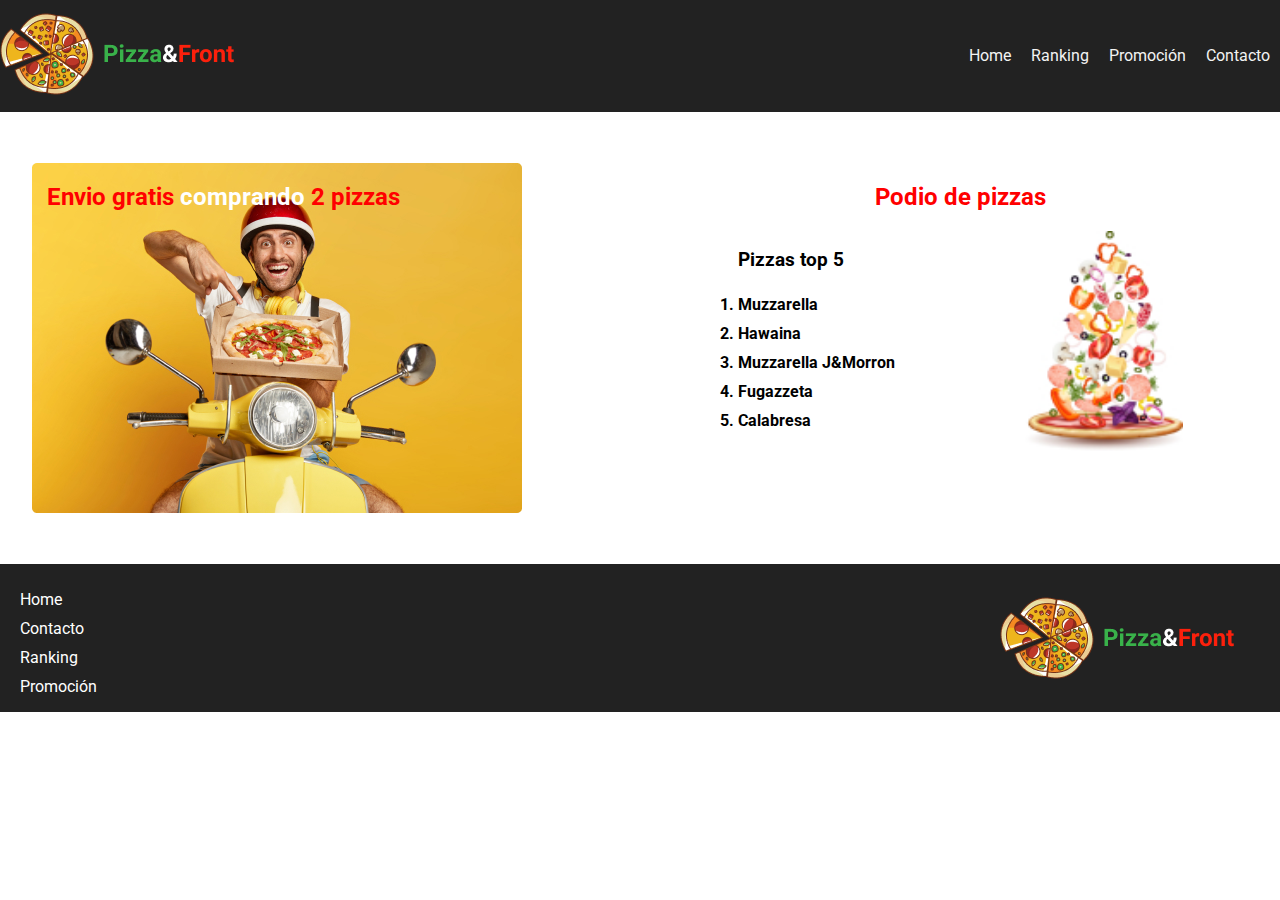
<file: Clase 11/index.html>
<!DOCTYPE html>
<html lang="en">
  <head>
    <meta charset="UTF-8" />
    <meta http-equiv="X-UA-Compatible" content="IE=edge" />
    <meta name="viewport" content="width=device-width, initial-scale=1.0" />
    <title>Document</title>
    <link rel="stylesheet" href="css/styles.css" />
    <link rel="preconnect" href="https://fonts.googleapis.com" />
    <link rel="preconnect" href="https://fonts.gstatic.com" crossorigin />
    <link
      href="https://fonts.googleapis.com/css2?family=Roboto:wght@300&display=swap"
      rel="stylesheet"
    />
  </head>
  <body>
    <header>
      <section id="logocabeza">
        <img src="img/Logo.png" alt="" />
      </section>
      <section>
        <nav id="navegadorcabeza">
          <p>Home</p>
          <p>Ranking</p>
          <p>Promoción</p>
          <p>Contacto</p>
        </nav>
      </section>
    </header>

    <section class="dataContainer">
      <div class="secondContainer1">
        <h2 id="promocion">
          <span id="red">Envio gratis</span> &nbsp;
          <span id="white">comprando</span> &nbsp;
          <span id="red">2 pizzas</span>
        </h2>
      </div>
      <div class="secondContainer2">
        <div>
          <h2 id="red">Podio de pizzas</h2>
        </div>
        <div class="thirdContainer">
          <div class="fourContainer">
            <div>
              <div>
                <h3 id="top">Pizzas top 5</h3>
              </div>
              <div>
                <ol id="lista">
                  <li>Muzzarella</li>
                  <li>Hawaina</li>
                  <li>Muzzarella J&Morron</li>
                  <li>Fugazzeta</li>
                  <li>Calabresa</li>
                </ol>
              </div>
            </div>
          </div>
          <div class="fourContainer">
            <img id="pizzaFalling" src="img/PizzaFalling.jpg" alt="" />
          </div>
        </div>
      </div>
    </section>

    <footer>
      <div class="footerList">
        <nav>
          <ul id="navpie" type="None">
            <li>Home</li>
            <li>Contacto</li>
            <li>Ranking</li>
            <li>Promoción</li>
          </ul>
        </nav>
      </div>
      <div class="footerLogo">
        <img src="img/Logo.png" alt="" />
      </div>
    </footer>
  </body>
</html>
</file>
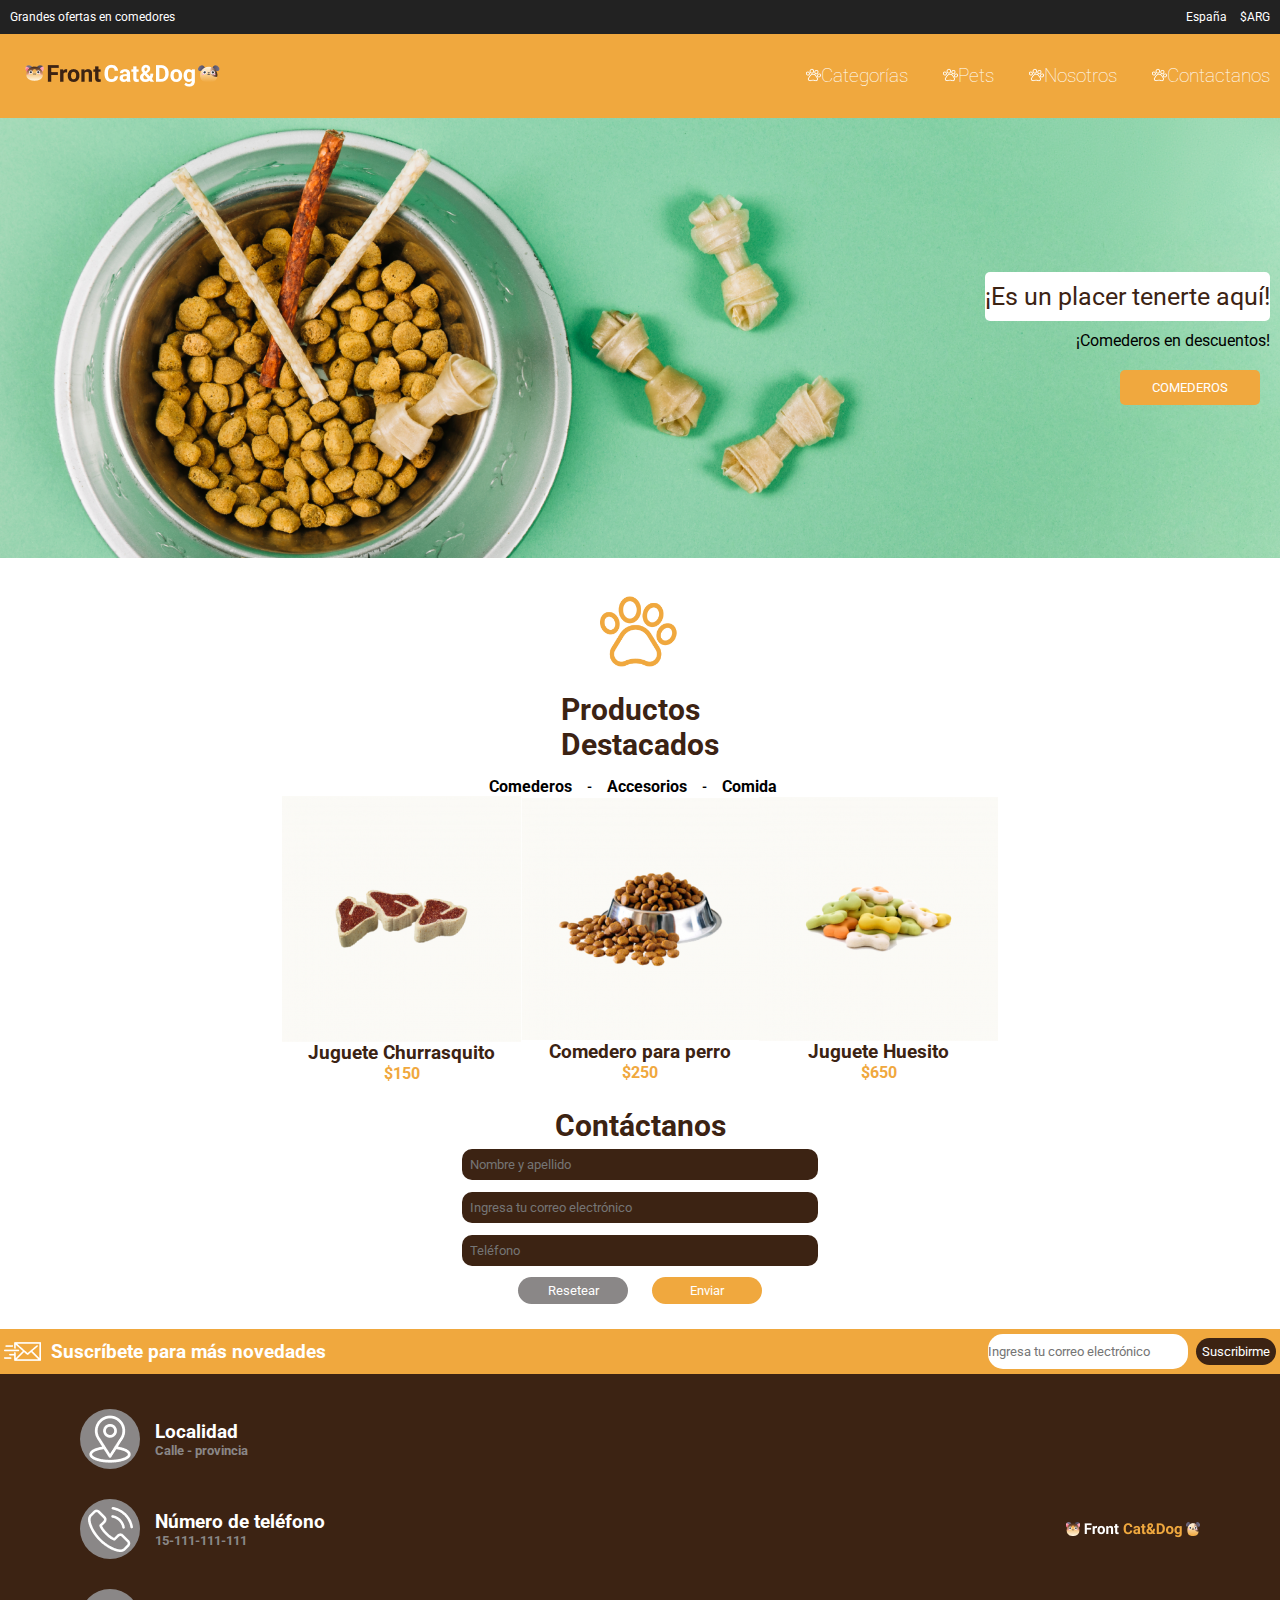
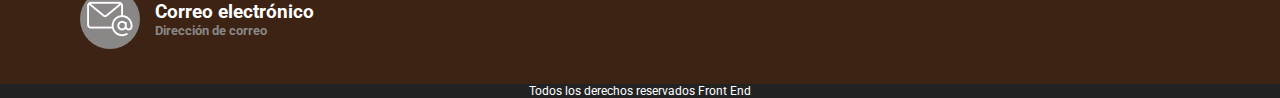
<file: Clase 15/root/index.html>
<!DOCTYPE html>
<html lang="en">
<head>
    <meta charset="UTF-8">
    <meta http-equiv="X-UA-Compatible" content="IE=edge">
    <meta name="viewport" content="width=device-width, initial-scale=1.0">
    <link rel="stylesheet" href="css/styles.css">
    <link rel="stylesheet" href="https://use.fontawesome.com/releases/v5.15.3/css/all.css" integrity="sha384-SZXxX4whJ79/gErwcOYf+zWLeJdY/qpuqC4cAa9rOGUstPomtqpuNWT9wdPEn2fk" crossorigin="anonymous">
    <link rel="preconnect" href="https://fonts.googleapis.com">
    <link rel="preconnect" href="https://fonts.gstatic.com" crossorigin>
    <link href="https://fonts.googleapis.com/css2?family=Roboto:wght@300&display=swap" rel="stylesheet">
    <title>consigna</title>
</head>
<body>
    <header>
        <div>
            Grandes ofertas en comedores
        </div>
        
        <ul type="none">
            <div>
                <li>España</li>
                <i class="fas fa-chevron-down"></i>
            </div>
            <div>
                <li>$ARG</li>
                <i class="fas fas2x fa-chevron-down"></i>
            </div>
        </ul>
        
    </header>
    
    <nav>
        <img src="img/logo.png" alt="">
        <section class="horizontal">
            <h3>Categorías</h3>
            <h3>Pets</h3>
            <h3>Nosotros</h3>
            <h3>Contactanos</h3>
        </section>
        <i class="fas fa-2x fa-bars"></i>
    </nav>

    <section class="banner">
        <div>
            <p id="firstText">¡Es un placer tenerte aquí!</p>
            <p id="secondText">¡Comederos en descuentos!</p>
            <button id="buttonComedero">COMEDEROS</button>
        </div>
    </section>
    <br>
    <br>
    <section class="patitaClass">
        <img id="patitaImage" src="img/patita.png">
        <h2>Productos <br>Destacados</h2>
        <section class="horizontalProducts">
            <h4>Comederos</h4>
            <h5>-</h5>
            <h4>Accesorios</h4>
            <h5>-</h5>
            <h4>Comida</h4>
        </section>
    </section>

    <section class="containerProducts">
        <section class="products">
            <img src="img/churrasquito.png" alt="Imagen de un juguete en forma de churrasco">
            <h3>Juguete Churrasquito</h2>
            <h4>$150</h3>
        </section>
        <section class="products">
            <img src="img/comedero.png" alt="Imagen de comedero para perro">
            <h3>Comedero para perro</h2>
            <h4>$250</h3>
        </section>
        <section class="products">
            <img src="img/Huesito.png" alt="Imagen de un jueguete en forma de hueso">
            <h3>Juguete Huesito</h2>
            <h4>$650</h3>
        </section>
    </section>
    <section class="form">
        <h2>Contáctanos</h2>
        <input type="text" placeholder="Nombre y apellido">
        <input type="text" placeholder="Ingresa tu correo electrónico">
        <input type="text" placeholder="Teléfono">
        <div>
            <button id="resetear">Resetear</button>
            <button id="enviar">Enviar</button>
        </div>
    </section>
    <section class="suscription">
        <div id="suscription1">
            <img src="img/enviar-correo 1.png" alt="">
            <h3>Suscríbete para más novedades</h3>
        </div>
        <div id="suscription2">
            <input type="text" placeholder="Ingresa tu correo electrónico">
            <button>Suscribirme</button>
        </div>
    </section>
    <section class="information">
        <img src="img/Logo (1).png" alt="Logo de la página web">
        <div class="containerContact">
            <div class="sub_footer">
                <div class="circle">
                    <img src="img/location 1.png" alt="">
                </div>
                <div>
                    <h3>Localidad</h3>
                    <h5>Calle - provincia</h5>
                </div>
            </div>

            <div class="sub_footer">
                <div class="circle">
                    <img src="img/phone-call 1.png" alt="">
                </div>
                
                <div>
                    <h3>Número de teléfono</h3>
                    <h5>15-111-111-111</h5>
                </div>
            </div>

            <div class="sub_footer">
                <div class="circle">
                    <img src="img/Group.png" alt="">
                </div>
                <div>
                    <h3>Correo electrónico</h3>
                    <h5>Dirección de correo</h5>
                </div>
            </div>
        </div>
    </section>
    <footer>
        <p>Todos los derechos reservados Front End</p>
    </footer>
</body>
</html>
</file>
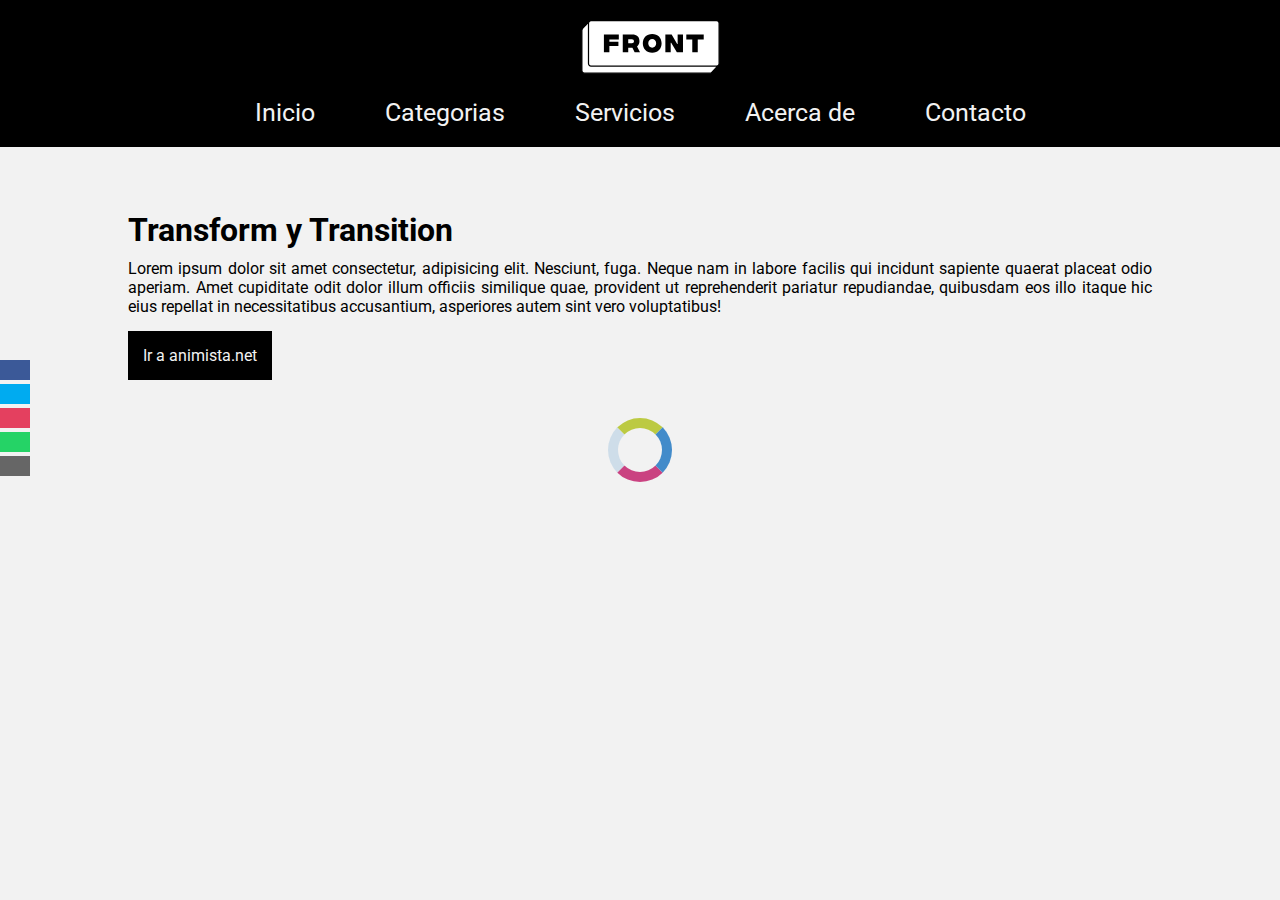
<file: clase_19_base_mesa/clase_19_mesa/index.html>
<!DOCTYPE html>
<html lang="es">
<head>
    <meta charset="UTF-8">
    <meta http-equiv="X-UA-Compatible" content="IE=edge">
    <meta name="viewport" content="width=device-width, initial-scale=1.0">
    <title>CSS avanzado</title>
    <link rel="stylesheet" href="https://use.fontawesome.com/releases/v5.15.3/css/all.css" integrity="sha384-SZXxX4whJ79/gErwcOYf+zWLeJdY/qpuqC4cAa9rOGUstPomtqpuNWT9wdPEn2fk" crossorigin="anonymous">
    <link rel="stylesheet" href="./css/style_base.css">

</head>
<body >
    <header>
        <img class="logo" src="img/logo.svg" alt="">
		<nav>
			<ul>
				<li><a href="#">Inicio</a></li>
				<li><a href="#">Categorias</a></li>
				<li><a href="#">Servicios</a></li>
				<li><a href="#">Acerca de</a></li>
				<li><a href="#">Contacto</a></li>
			</ul>
		</nav>
	</header>
    <aside class="social">
		<ul>
			<li><a href="#" target="_blank" class="icon-facebook"><i class="fab fa-facebook"></i></a></li>
			<li><a href="#" target="_blank" class="icon-twitter"><i class="fab fa-twitter"></i></a></li>
			<li><a href="#" target="_blank" class="icon-instagram"><i class="fas fa-camera"></i></a></li>
			<li><a href="#" target="_blank" class="icon-whatsapp"><i class="fas fa-comment"></i></a></li>
			<li><a href="mailto:lromiglia@digitalhouse.com" class="icon-mail"><i class="fas fa-envelope"></i></a></li>
		</ul>
    </aside>
    <section class="container ">
        <h1>Transform y Transition</h1>
        <p>Lorem ipsum dolor sit amet consectetur, adipisicing elit. Nesciunt, fuga. Neque nam in labore facilis qui incidunt sapiente quaerat placeat odio aperiam. Amet cupiditate odit dolor illum officiis similique quae, provident ut reprehenderit pariatur repudiandae, quibusdam eos illo itaque hic eius repellat in necessitatibus accusantium, asperiores autem sint vero voluptatibus!</p>
        <a href="https://animista.net/" target="_blank">Ir a animista.net</a>
        
    </section>
    <span class="spinner"></span>
</body>
</html>
</file>
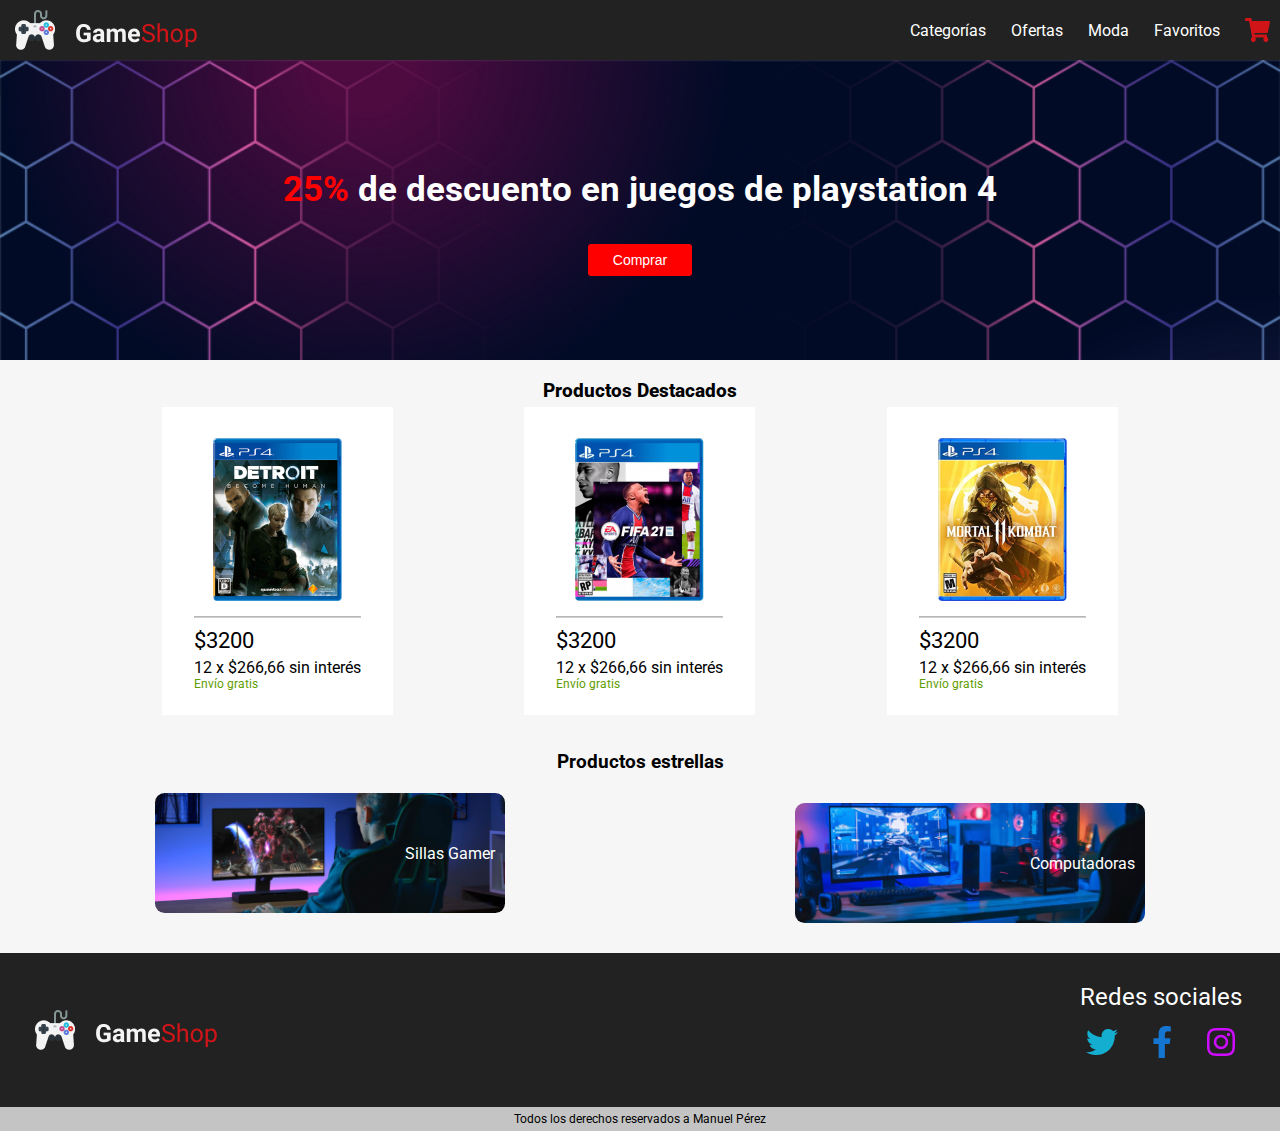
<file: GameShop/root/index.html>
<!DOCTYPE html>
<html lang="en">
<head>
    <meta charset="UTF-8">
    <meta http-equiv="X-UA-Compatible" content="IE=edge">
    <meta name="viewport" content="width=device-width, initial-scale=1.0">
    <link rel="stylesheet" href="css/stylesCompiler.css">
    <link rel="preconnect" href="https://fonts.googleapis.com">
<link rel="preconnect" href="https://fonts.gstatic.com" crossorigin>
<link href="https://fonts.googleapis.com/css2?family=Roboto:wght@300&display=swap" rel="stylesheet">
    <title>Document</title>
</head>
<body>
    <nav>
        <img id="logo" src="img/Logo.png" alt="">
        <div class="menu2">
            <p>Categorías</p>
            <p>Ofertas</p>
            <p>Moda</p>
            <p>Favoritos</p> 
            <img src="img/cart.png" alt="">
        </div>
        <img id="menu" src="img/ham_menu.png" alt="">
    </nav>
    <main>
        <section class="banner">
            <h2><span>25%</span> de descuento en juegos de playstation 4</h2>
            <button>Comprar</button>
        </section>
        <section class="destacados">
            <h3> Productos Destacados</h3>
            <div class="containerCards">
                <div class="card">
                    <div>
                        <img src="img/ps41 1.png" alt="">
                    </div>
                    <hr>
                    <p class="money">$3200</p>
                    <p class="pays">12 x $266,66 sin interés</p>
                    <p class="delivery">Envío gratis</p>
                </div>
                <div class="card">
                    <div>
                        <img src="img/ps41 2.png" alt="">
                    </div>
                    <hr>
                    <p class="money">$3200</p>
                    <p class="pays">12 x $266,66 sin interés</p>
                    <p class="delivery">Envío gratis</p>
                </div>
                <div class="card">
                    <div>
                        <img src="img/ps41 3.png" alt="">
                    </div>
                    <hr>
                    <p class="money">$3200</p>
                    <p class="pays">12 x $266,66 sin interés</p>
                    <p class="delivery">Envío gratis</p>
                </div>
            </div>
        </section>
        <section class="estrellas">
            <h3> Productos estrellas</h3>
            <div>
                <div class="sillas">
                    <p>Sillas Gamer</p>
                </div>
                <div class="computadoras">
                    <p>Computadoras</p>
                </div>
            </div>
        </section>
    </main>
    <footer>
        <div class="social-media">
            <img id="logoFooter" src="img/Logo.png" alt="">
            <div class="social-media-icons">
                <p>Redes sociales</p>
                <div class="icons">
                    <img src="img/twitter-brands.png" alt="">
                    <img src="img/facebook-f-brands.png" alt="">
                    <img src="img/instagram-brands.png" alt="">
                </div>
            </div>
        </div>
        <div class="rights">
            <p>Todos los derechos reservados a Manuel Pérez</p>
        </div>
    </footer>
</body>
</html>
</file>
<file: Clase 11/css/styles.css>
body {
    font-family: 'Roboto', sans-serif;
    margin: 0;
}

header{
    background-color: #222222;
    color: #F3F3F3;
    display: flex;
    justify-content: space-between;
    align-items: center;
}

#logocabeza {
    padding: 1% 0 1% 0;
}

#navegadorcabeza{ 
    display: flex;

}

#navegadorcabeza p{
    padding: 10px;
}

.dataContainer {
    display: flex;
    height: 350px;
    justify-content: space-around;
    margin: 4% 0 4% 0;
}

.secondContainer1 {
    background-image: url("../img/delivery.jpg");
    background-repeat: no-repeat;
    width: 45%;
}

.secondContainer2 {
    width: 45%;
    display: flex;
    flex-direction: column;
}

.thirdContainer {
    width: 100%;
    display: flex;
    flex-direction: row;
    justify-content: space-between;
}

.fourContainer {
    width: 100%;
    display: flex;
    justify-content: space-around;
}

#promocion {
    padding-left: 15px;
    width: 100%;
    display: flex;
    justify-content: start;    
}

footer {
    background-color: #222222;
    width: 100%;
    display: flex;
    justify-content: space-between;
}

.footerList li {
    color: white;
    padding-top: 10px;
}

.footerLogo {
    display: flex;
    align-items: center;
    padding-right: 45px;
}

#navpie {
    padding-left: 20px;
}

#red {
    color: red;
    text-align: center;
}

#white {
    color: white;
}

#lista {
    padding: 0;
    font-weight: bold;
}

#lista li {
    padding: 5px 0 5px 0;
}
</file>
<file: Clase 15/root/css/styles.css>
* {
    border: 0;
    padding: 0;
    margin: 0;
    font-family: 'Roboto', sans-serif;
}
header {
    background-color: #222222;
    color: white;
    width: 100%;
    display: none;
    padding: 10px 0;
}

nav {
    background-color: #F0A83E;
    color: white;
    width: 100%;
    display: flex;
    justify-content: space-between;
    align-items: center;
    padding: 25px 0;
}

nav img {
    padding-left: 20px;
}

nav i {
    color: white;
    padding-right: 20px;
}

.banner {
    background-image: url(../img/banner.png);
    background-repeat: no-repeat;
    background-size: cover;
    height:440px;
    width: 100%;
    display: flex;
    justify-content: flex-end;
    align-items: center;
}

.banner div {
    display: flex;
    flex-direction: column;
    justify-content: center;
    padding-right: 10px;
    align-items: flex-end;
}

#firstText {
    background-color: white;
    border-radius: 5px;
    color: #3C2313;
    font-size: 25px;
    padding: 10px 0;
}

#secondText {
    padding: 10px 0;
}

#buttonComedero {
    background-color: #F0A83E;
    color: white;
    border : 0px;
    padding: 10px;
    width: 140px;
    margin: 10px 10px 0px;
}


.patitaClass {
    display: flex;
    flex-direction: column;
    justify-content: space-between;
    align-items: center;
    height: 200px;
}

#patitaImage {
    width: 80px;
    height: 80px;
}

h2 {
    color: #3C2313;
    font-size: 30px;
    margin: 0%;
}

.horizontal {
    display: none;
}

.horizontalProducts {
    display: flex;
    justify-content: space-between;
    align-items: center;
}

.horizontalProducts h4, .horizontalProducts h5{
    padding-left: 0px;
    padding-right: 15px;
}


#lista1 li {
    display: inline;
    padding-left: 10px;
    padding-right: 10px;
}


.containerProducts {
    display: flex;
    flex-flow: column;
    justify-content: stretch;
    align-items: center;
}

.products{
    display: flex;
    flex-flow: column;
    justify-content: space-between;
    align-items: center;
}

.products h3 {
    color: #3C2313;
}

.products h4 {
    color: #F0A83E;
}

input {
    background-color: #3C2313;
    color: white;
    border-radius:10px;
    padding: 8px;
    vertical-align:middle;
}

.form {
    display: flex;
    flex-flow: column;
    justify-content: space-around;
    align-items: center;
    margin-top: 25px;
    margin-bottom: 20px;
}

.form input {
    margin: 6px 0 ;
    width: 60vw;
}

button {
    border-radius: 5px;
    padding: 6px;
    border: 0px
}
#resetear {
    background-color: #8A8787;
    color: white;
    border-radius: 15px;
    width: 40vw;
    margin: 0 10px;
}

#enviar {
    background-color: #F0A83E;
    color: white;
    border-radius: 15px;
    margin: 5px 10px;
    width: 40vw;
}

.suscription {
    background-color: #F0A83E;
    padding: 4px;
    display: flex;
    flex-flow: column;
    justify-content: center;
    align-items: center;
}

.horizontal h3 {
    margin-left: 25px;
}

.horizontal h3::before {
    content: url(../img/pawprint\ 1.png)
}

#suscription1 {
    width: 100%;
    display: flex;
    justify-content: flex-start;
    align-items: center;
}

#suscription1 h3 {
    display: flex;
    width: 100%;
    justify-content: center;
    color: white;
}

#suscription2 {
    display: flex;
    justify-content: center;
    align-items: center;
}

.suscription input {
    background-color: white;
    padding: 10px 0;
    margin: 0 8px;
    width: 200px;
    border: 0px;
    border-radius: 15px;
}

.suscription button {
    background-color: #3C2313;
    color: white;
    border-radius: 15px;
}

.sub_footer {
    display: flex;
    justify-content: space-between;
    align-items: center;
    margin: 15px 0;
}

.circle {
    width: 60px;
    height: 60px;
    border-radius: 50%;
    display: flex;
    justify-content: center;
    align-items: center;
    background-color: #8A8787;
    margin-right: 15px;
}
.information {
    background-color: #3C2313;
    padding: 20px 80px;
    display: flex;
    flex-direction: column;
    justify-content: space-around;
    align-items: center;
}
.containerContact {
    display: flex;
    flex-direction: column;
    justify-content: space-around;
    align-items: flex-start;
}
.information h3 {
    color: white;
}
.information h5 {
    color: #8A8787;
}

footer {
    text-align: center;
}

footer p {
    background-color: #222222;
    color: white;
    font-size: 12px;
}


/*Styles for tablets and laptops*/
@media (min-width: 768px) {
    header {
        display: flex;
        justify-content: space-between;
        align-items: center;
        font-size: 12px;
    }

    header div {
        margin-left: 10px;
    }

    header ul {
        margin-right: 10px;
    }

    header li {
        display: inline;
    }
    ul div {
        display: inline;
    }

    nav i {
        display: none !important;
    }

    .horizontal {
        display: flex;
        justify-content: space-between;
        align-items: center;
    }

    .horizontal h3 {
        font-weight: 100;
        margin-right: 10px;
    }

    .horizontal img {
        width: 15px;
        height: 15px;
    }

    .suscription {
        flex-direction: row;

    }

    #suscription1 h3 {
        justify-content: flex-start;
        margin-left: 10px;
    }

    .information {
        flex-direction: row;
        justify-content: space-between;
    }

    .information img {
        order: 1;
    }

}

@media (min-width: 425px) {
    .containerProducts {
        flex-direction: row;
        flex-wrap: wrap;
        justify-content: center;
    }

    .form input {
        width: 340px;
    }

    #resetear, #enviar {
        width: 110px;
    }
}
</file>
<file: clase_19_base_mesa/clase_19_mesa/css/style_base.css>
@import url('https://fonts.googleapis.com/css2?family=Roboto:wght@300&display=swap');

*{
    box-sizing: border-box;
    margin: 0;
    padding: 0;
}
:root{
    --primary-color: #000;
    --secondary-color:#f2f2f2;
    --decoration-color:#c79800;
   }

body{
    background:var(--secondary-color);
    font-family: 'Roboto';
    color:var(--primary-color);
    width: 100%;
  }

header{
    background-color:var(--primary-color);
    text-align: center;
    z-index: 100;
}
header .logo {
    margin-top: 20px;
    margin-left: 20px;
}

/** Menú principal */
nav ul {
    display: flex; 
    justify-content: center;
    list-style: none;
    /* padding: 0px;
    margin-left: 10px;          NO son necesarias porque usamos flex*/
}
nav ul li {
    margin: 20px;
}
nav ul li a{
    position:relative;
    margin:15px;
    font-size:25px;  
    color:var(--secondary-color);
    text-decoration: none;
}

nav ul li a::before {
    content: "";
    position: absolute;
    width: 0;
    height: 3px;
    bottom: 0;
    left: 0;
    background-color: #c79800;
    visibility: hidden;
    transition: all 0.5s ease-in-out;
}

nav ul li a:hover::before{
    visibility:visible;
    width: 100%;
}

/*nav ul li a:hover{
    text-decoration: underline;
    text-decoration-color: #c79800;
    text-decoration-thickness: 3px;
    transform: scaleX(1);
    transform-origin: bottom left;
}*/


/* Barra redes */
.social {
	position: fixed; 
	left: 0; 
	top: calc(50% - 90px); /* Para que quede centrada le decimos que al 50% del alto le reste la mitad del alto de la barra: 16px de la letra + 10 padding-top + 10padding-bottom */
	z-index: 2000; 
}
.social ul {
	list-style: none;
}

.social ul li a {
    display: inline-block; /* porque le quiero agregar padding */
    color:var(--secondary-color);
    background: var(--primary-color);
    padding: 10px 15px;
    text-decoration: none;
    transition: all 0.8s;
}

.social ul li .icon-facebook {background:#3b5998;} /* Establecemos los colores de cada red social, aprovechando su class */
.social ul li .icon-twitter {background: #00abf0;}
.social ul li .icon-instagram {background: #E4405F;}
.social ul li .icon-whatsapp {background: #25D366;}
.social ul li .icon-mail {background: #666666;}

.social ul li a:hover{
    /* transform: ; */
    /* padding: ; */
    padding-left: 35px;
    background-color: black;
}


  /* Contenido */
.container{
    width: 80%;
    margin: 5% auto;
}

.container p{
    margin-top: 10px;
    text-align: justify;
}
.container a{
    display: inline-block;
    background-color:var(--primary-color);
    color:var(--secondary-color);
    text-decoration: none;
    padding: 15px;
    margin-top: 15px;
}
.container a:hover{
    color:var(--decoration-color);
}
 
/* spinner| */
.spinner{
    width: 64px;
    height: 64px;
    position: fixed;
    top: calc(50% - 32px);
    left: calc(50% - 32px);
    border-radius: 50%;
    z-index: 2
 }
.spinner {
    background-color: transparent;
    border-top: 10px solid rgb(188, 202, 66);
    border-right: 10px solid rgb(66,139,202);
    border-bottom: 10px solid rgb(202, 66, 129);
    border-left: 10px solid rgba(66,139,202,.2);
    animation: rotation 0.4s infinite;
 }
@keyframes rotation{
    0% {
        transform: rotate(0deg);
    }
    25% {
        transform: rotate(90deg);
    }
    50% {
        transform: rotate(180deg);
    }
    75% {
        transform: rotate(270deg);
    }
    100% {
        transform: rotate(360deg);
    }
}
</file>
<file: GameShop/root/css/stylesCompiler.css>
* {
  padding: 0;
  margin: 0;
  -webkit-box-sizing: border-box;
          box-sizing: border-box;
}

body {
  font-family: 'Roboto', sans-serif;
  background-color: #38454f0c;
}

nav {
  background-color: #222222;
  display: -webkit-box;
  display: -ms-flexbox;
  display: flex;
  -webkit-box-pack: justify;
      -ms-flex-pack: justify;
          justify-content: space-between;
  -webkit-box-align: center;
      -ms-flex-align: center;
          align-items: center;
  padding: 10px;
}

nav #logo {
  padding-left: 0.3rem;
}

nav #menu {
  padding-right: 0.3rem;
  width: 30px;
  height: 25px;
}

nav .menu2 {
  display: none;
  -webkit-box-pack: justify;
      -ms-flex-pack: justify;
          justify-content: space-between;
  -webkit-box-align: center;
      -ms-flex-align: center;
          align-items: center;
  color: white;
}

.banner {
  background-image: url("../img/banner.png");
  background-repeat: no-repeat;
  background-size: cover;
  height: 300px;
  display: -webkit-box;
  display: -ms-flexbox;
  display: flex;
  -webkit-box-orient: vertical;
  -webkit-box-direction: normal;
      -ms-flex-direction: column;
          flex-direction: column;
  -webkit-box-pack: center;
      -ms-flex-pack: center;
          justify-content: center;
  -webkit-box-align: center;
      -ms-flex-align: center;
          align-items: center;
  text-align: center;
}

.banner h2 {
  color: white;
  font-size: 35px;
  padding: 1.5rem;
}

.banner span {
  color: red;
}

.banner button {
  margin-top: 10px;
  background-color: red;
  color: white;
  padding: 8px 25px;
  font-size: 14px;
  border: 0;
  border-radius: 0.2rem;
}

.destacados {
  display: -webkit-box;
  display: -ms-flexbox;
  display: flex;
  -webkit-box-orient: vertical;
  -webkit-box-direction: normal;
      -ms-flex-direction: column;
          flex-direction: column;
  -webkit-box-pack: justify;
      -ms-flex-pack: justify;
          justify-content: space-between;
  -webkit-box-align: center;
      -ms-flex-align: center;
          align-items: center;
}

.destacados h3 {
  font-weight: 200;
  font-weight: 800;
  padding: 20px 0 5px 0;
}

.destacados .card {
  padding: 1rem 2rem 1.5rem 2rem;
  background-color: white;
  margin: 0 0.5rem 1rem 0.5rem;
}

.destacados .card div {
  display: -webkit-box;
  display: -ms-flexbox;
  display: flex;
  -webkit-box-pack: center;
      -ms-flex-pack: center;
          justify-content: center;
  -webkit-box-align: center;
      -ms-flex-align: center;
          align-items: center;
  margin: 15px;
}

.destacados .card hr {
  border-width: 1px;
  margin-bottom: 10px;
  border-color: rgba(0, 0, 0, 0.282);
}

.destacados .card .money {
  font-size: 22px;
  padding-bottom: 5px;
}

.destacados .card .pays {
  font-size: 16px;
}

.destacados .card .delivery {
  color: #619D00;
  font-size: 12px;
}

.estrellas {
  display: -webkit-box;
  display: -ms-flexbox;
  display: flex;
  -webkit-box-orient: vertical;
  -webkit-box-direction: normal;
      -ms-flex-direction: column;
          flex-direction: column;
  -ms-flex-pack: distribute;
      justify-content: space-around;
  -webkit-box-align: center;
      -ms-flex-align: center;
          align-items: center;
  padding: 20px 0;
}

.estrellas .sillas {
  background-image: url("../img/banner 1.png");
  background-size: cover;
  width: 350px;
  height: 120px;
  display: -webkit-box;
  display: -ms-flexbox;
  display: flex;
  -webkit-box-pack: end;
      -ms-flex-pack: end;
          justify-content: flex-end;
  -webkit-box-align: center;
      -ms-flex-align: center;
          align-items: center;
  margin: 10px 0;
  border-radius: 0.6rem;
}

.estrellas .computadoras {
  background-image: url("../img/banner 2.png");
  background-size: cover;
  width: 350px;
  height: 120px;
  display: -webkit-box;
  display: -ms-flexbox;
  display: flex;
  -webkit-box-pack: end;
      -ms-flex-pack: end;
          justify-content: flex-end;
  -webkit-box-align: center;
      -ms-flex-align: center;
          align-items: center;
  margin: 10px 0;
  border-radius: 0.6rem;
}

.estrellas .sillas p, .estrellas .computadoras p {
  color: white;
  padding-right: 10px;
}

.social-media {
  background-color: #222222;
  display: -webkit-box;
  display: -ms-flexbox;
  display: flex;
  -webkit-box-orient: vertical;
  -webkit-box-direction: normal;
      -ms-flex-direction: column;
          flex-direction: column;
  -ms-flex-pack: distribute;
      justify-content: space-around;
  -webkit-box-align: center;
      -ms-flex-align: center;
          align-items: center;
}

.social-media img {
  padding: 15px 0;
}

.social-media p {
  font-size: 24px;
  color: white;
}

.social-media .icons img {
  margin: 0 15px;
}

.rights {
  background-color: #C4C4C4;
  text-align: center;
  font-size: 12px;
  padding: 5px 0;
}

@media (min-width: 768px) {
  nav .menu2 {
    display: -webkit-box;
    display: -ms-flexbox;
    display: flex;
  }
  nav .menu2 p {
    margin-left: 25px;
  }
  nav .menu2 img {
    margin-left: 25px;
  }
  nav #menu {
    display: none;
  }
  .destacados .containerCards {
    display: -webkit-box;
    display: -ms-flexbox;
    display: flex;
    -ms-flex-pack: distribute;
        justify-content: space-around;
    width: 85vw;
    -webkit-box-orient: horizontal;
    -webkit-box-direction: normal;
        -ms-flex-direction: row;
            flex-direction: row;
    -ms-flex-wrap: wrap;
        flex-wrap: wrap;
  }
  .estrellas div {
    display: -webkit-box;
    display: -ms-flexbox;
    display: flex;
    -webkit-box-orient: horizontal;
    -webkit-box-direction: normal;
        -ms-flex-direction: row;
            flex-direction: row;
    -ms-flex-pack: distribute;
        justify-content: space-around;
    width: 100%;
    margin-top: 20px;
  }
  .estrellas .sillas, .estrellas .computadores {
    margin: 0 20px;
  }
  .social-media {
    -webkit-box-orient: horizontal;
    -webkit-box-direction: normal;
        -ms-flex-direction: row;
            flex-direction: row;
    -webkit-box-pack: justify;
        -ms-flex-pack: justify;
            justify-content: space-between;
  }
  .social-media .social-media-icons {
    display: -webkit-box;
    display: -ms-flexbox;
    display: flex;
    -webkit-box-orient: vertical;
    -webkit-box-direction: normal;
        -ms-flex-direction: column;
            flex-direction: column;
    -webkit-box-pack: center;
        -ms-flex-pack: center;
            justify-content: center;
    -webkit-box-align: center;
        -ms-flex-align: center;
            align-items: center;
    padding: 30px;
  }
  .social-media #logoFooter {
    padding: 35px;
  }
}
/*# sourceMappingURL=stylesCompiler.css.map */
</file>
